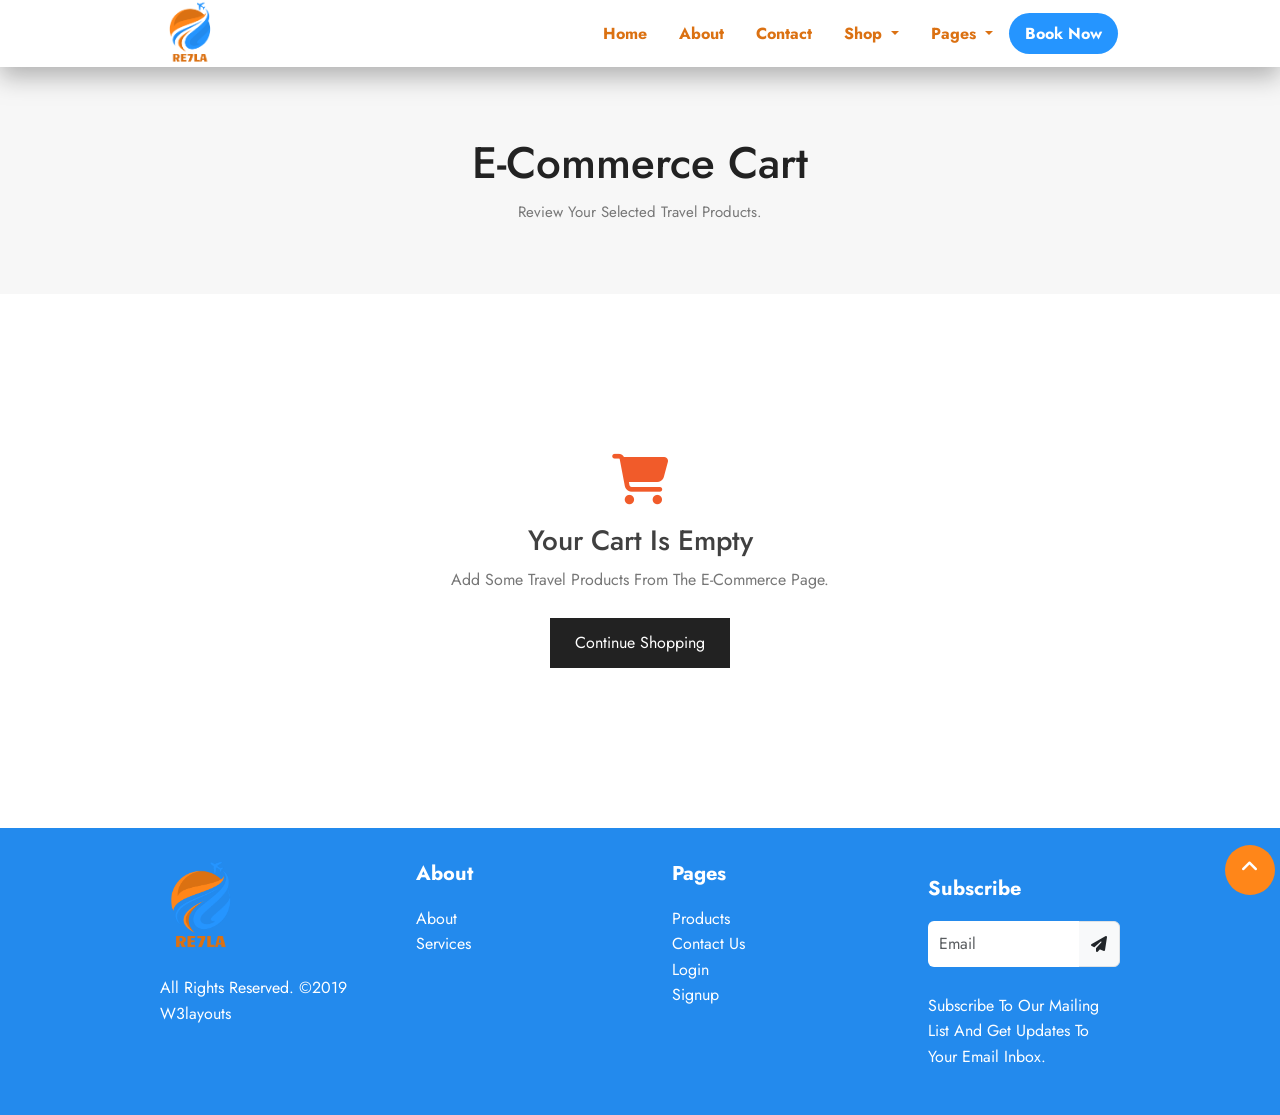
<file: cart.html>
<!DOCTYPE html>
<html lang="en">

<head>

    <meta charset="UTF-8">

    <meta name="viewport"
          content="width=device-width, initial-scale=1.0">
          
    <title>E-commerce Cart | Travelling</title>
        <link rel="shortcut icon" href="assets/images/logos/logo.png" type="image/x-icon">


    <!-- Google Font -->

    <link rel="preconnect"
          href="https://fonts.googleapis.com">

    <link rel="preconnect"
          href="https://fonts.gstatic.com"
          crossorigin>

    <link
        href="https://fonts.googleapis.com/css2?family=Jost:wght@300;400;500;600;700&display=swap"
        rel="stylesheet">


    <!-- Font Awesome -->

    <link
        rel="stylesheet"
        href="https://cdnjs.cloudflare.com/ajax/libs/font-awesome/6.5.2/css/all.min.css">


    <!-- CSS -->
    <link rel="stylesheet" href="assets/css/bootstrap.min.css" />
    <link rel="stylesheet" href="assets/css/main.css" />
    <link rel="stylesheet" href="assets/css/cart-&-shop.css">

</head>


<body>


<!-- ================================
     HEADER
================================ -->

    <header class="d-flex flex-wrap justify-content-around align-items-center">
      <div class="Mylogo">
        <a href="home.html"
          ><img src="assets/images/logos/logo.png" alt="" />
        </a>
      </div>
      <div class="_nav">
        <button
          class="nav-toggler"
          type="button"
          data-bs-toggle="collapse"
          data-bs-target="#mainNavMenu"
          aria-controls="mainNavMenu"
          aria-expanded="false"
          aria-label="Toggle navigation"
        >
          <i class="fa-solid fa-bars"></i>
        </button>
        <ul class="nav justify-content-end fs-6 fw-bold collapse" id="mainNavMenu">
          <li class="nav-item">
            <a
              class="nav-link text-custem active"
              aria-current="page"
              href="home.html"
              >home</a
            >
          </li>
          <li class="nav-item">
            <a class="nav-link text-custem" href="about.html">about</a>
          </li>
          <li class="nav-item">
            <a class="nav-link text-custem" href="contact.html">contact</a>
          </li>
          <li class="nav-item dropdown">
            <a
              class="nav-link text-custem dropdown-toggle"
              href="#"
              role="button"
              data-bs-toggle="dropdown"
              aria-expanded="false"
            >
              shop
            </a>
            <ul class="dropdown-menu">
              <li>
                <a class="dropdown-item text-custem" href="shop.html"
                  >Ecommerce</a
                >
              </li>
              <li>
                <a class="dropdown-item text-custem" href="cart.html">cart</a>
              </li>
            </ul>
          </li>
          <li class="nav-item dropdown">
            <a
              class="nav-link text-custem dropdown-toggle"
              href="#"
              role="button"
              data-bs-toggle="dropdown"
              aria-expanded="false"
            >
              pages
            </a>
            <ul class="dropdown-menu">
              <li>
                <a class="dropdown-item text-custem" href="services.html"
                  >services</a
                >
              </li>
              <li>
                <a class="dropdown-item text-custem" href="tours.html">tours</a>
              </li>
              <li>
                <a class="dropdown-item text-custem" href="gallary.html"
                  >gallary</a
                >
              </li>
              <li>
                <a class="dropdown-item text-custem" href="login.html">login</a>
              </li>
            </ul>
          </li>
          <li class="nav-item border-0">
            <a
              class="nav-link rounded-pill text-white bg-custem"
              href="booking.html"
              >book now</a
            >
          </li>
        </ul>
      </div>
    </header>



<!-- ================================
     PAGE TITLE
================================ -->

<section class="page-title">

    <div class="container">

        <h1>
            E-commerce Cart
        </h1>

        <p>
            Review your selected travel products.
        </p>

    </div>

</section>



<!-- ================================
     CART
================================ -->

<section class="cart-section">

    <div class="container">

        <div id="cart-container">

        </div>

    </div>

</section>



<!-- ================================
     FOOTER
================================ -->

    <a href="#" class="back-to-top">
      <i class="fa-solid fa-angle-up"></i>
    </a>
    <div class="_footer">
      <div class="_container">
        <div class="logo_rights d-flex flex-column">
          <div class="logo">
            <img src="assets/images/logos/logo.png" alt="" />
          </div>
          <p>
            All rights reserved. ©2019
            <a href="" class="text-white">W3layouts</a>
          </p>
        </div>

        <div class="about d-flex flex-column">
          <div class="_head"><p class="fs-5 fw-bold">about</p></div>
          <a href="about.html" class="text-white">about</a>
          <a href="services.html" class="text-white">services</a>
        </div>
        <div class="pages d-flex flex-column">
          <div class="_head"><p class="fs-5 fw-bold">pages</p></div>
          <a href="shop.html" class="text-white">products</a>
          <a href="contact.html" class="text-white">contact us</a>
          <a href="login.html" class="text-white">login</a>
          <a href="signup.html" class="text-white">signup</a>
        </div>
        <div class="subscribe d-flex flex-column">
          <div class="_head"><p class="fs-5 fw-bold">subscribe</p></div>
          <form action="">
            <div class="input-group mb-3">
              <input
                type="email"
                class="form-control"
                placeholder="Email"
                aria-label="Email"
                aria-describedby="basic-addon2"
              />
              <a href="" class="input-group-text" id="basic-addon2"
                ><i class="fa-solid fa-paper-plane"></i
              ></a>
            </div>
          </form>
          <p>
            Subscribe to our mailing list and get updates to your email inbox.
          </p>
        </div>
      </div>
    </div>
    <script src="assets/js/bootstrap.bundle.min.js"></script>



<script src="assets/js/cart-&-shop.js"></script>

</body>

</html>
</file>
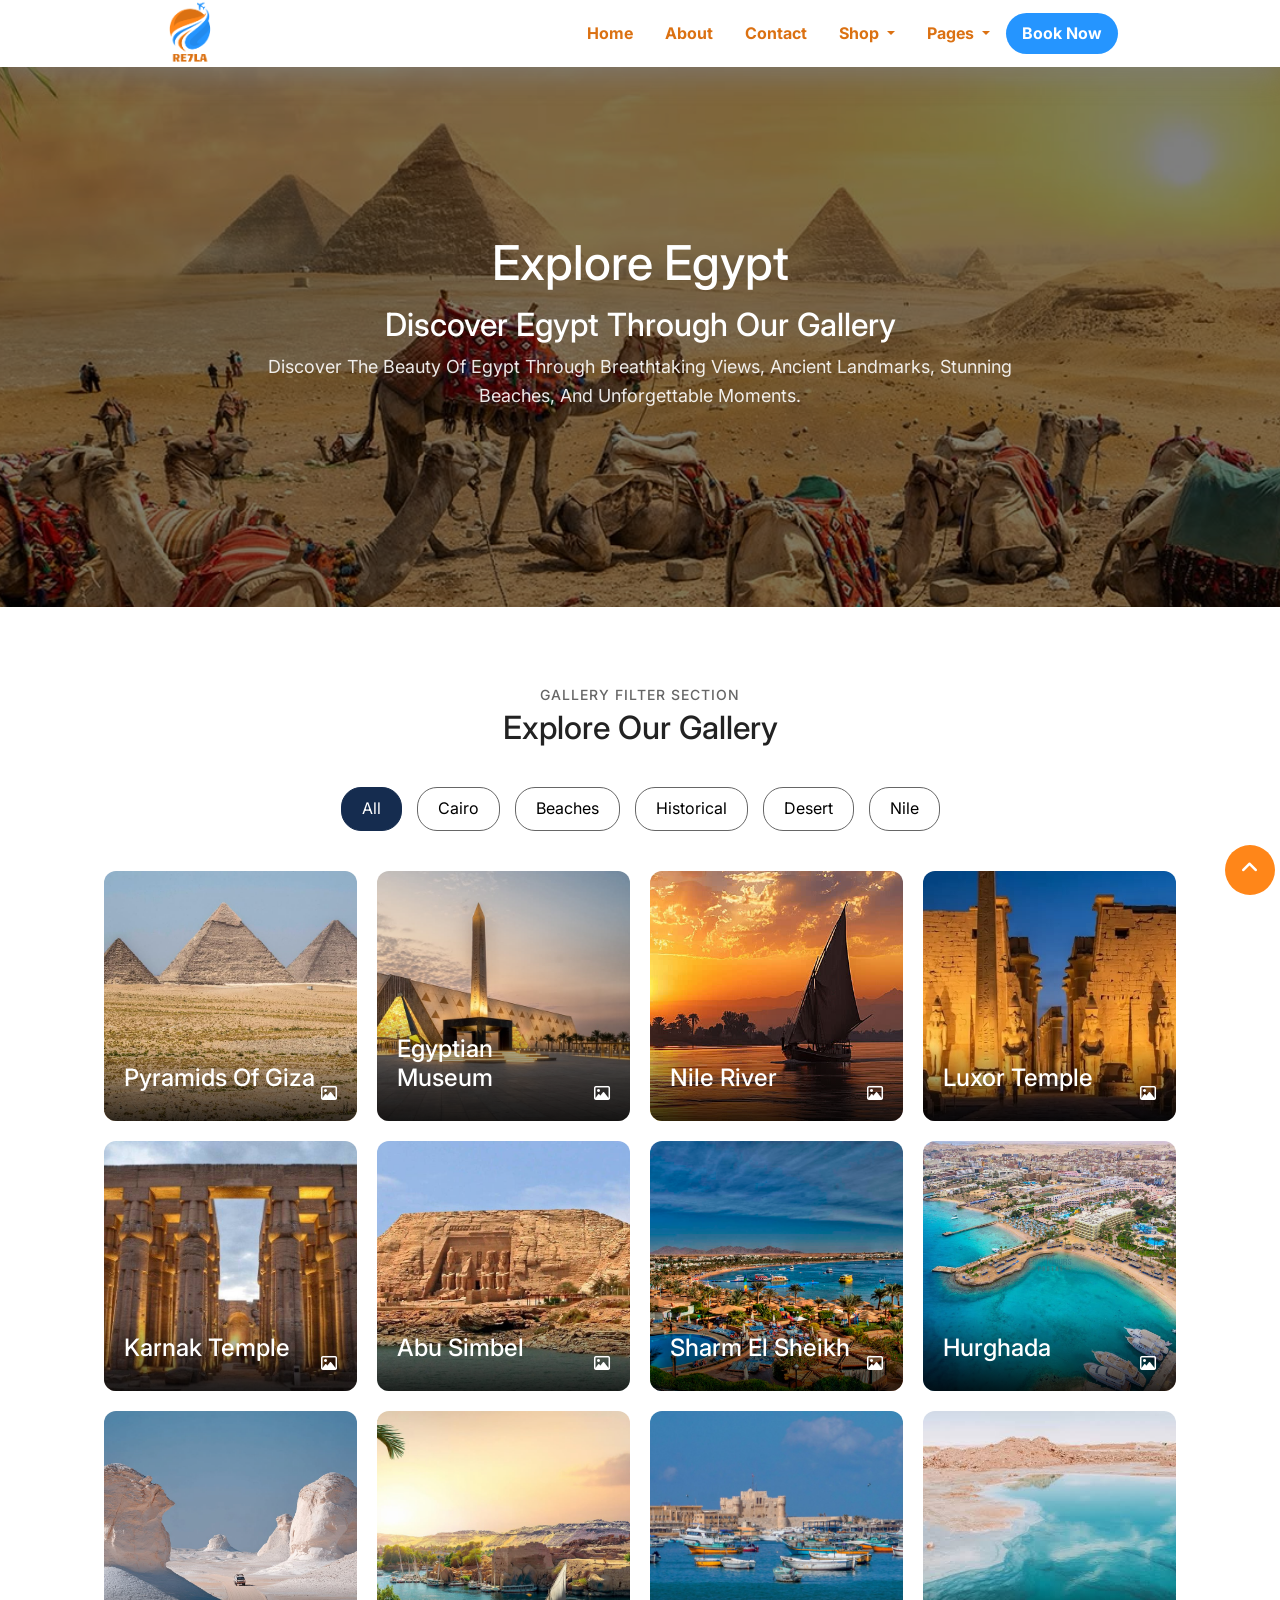
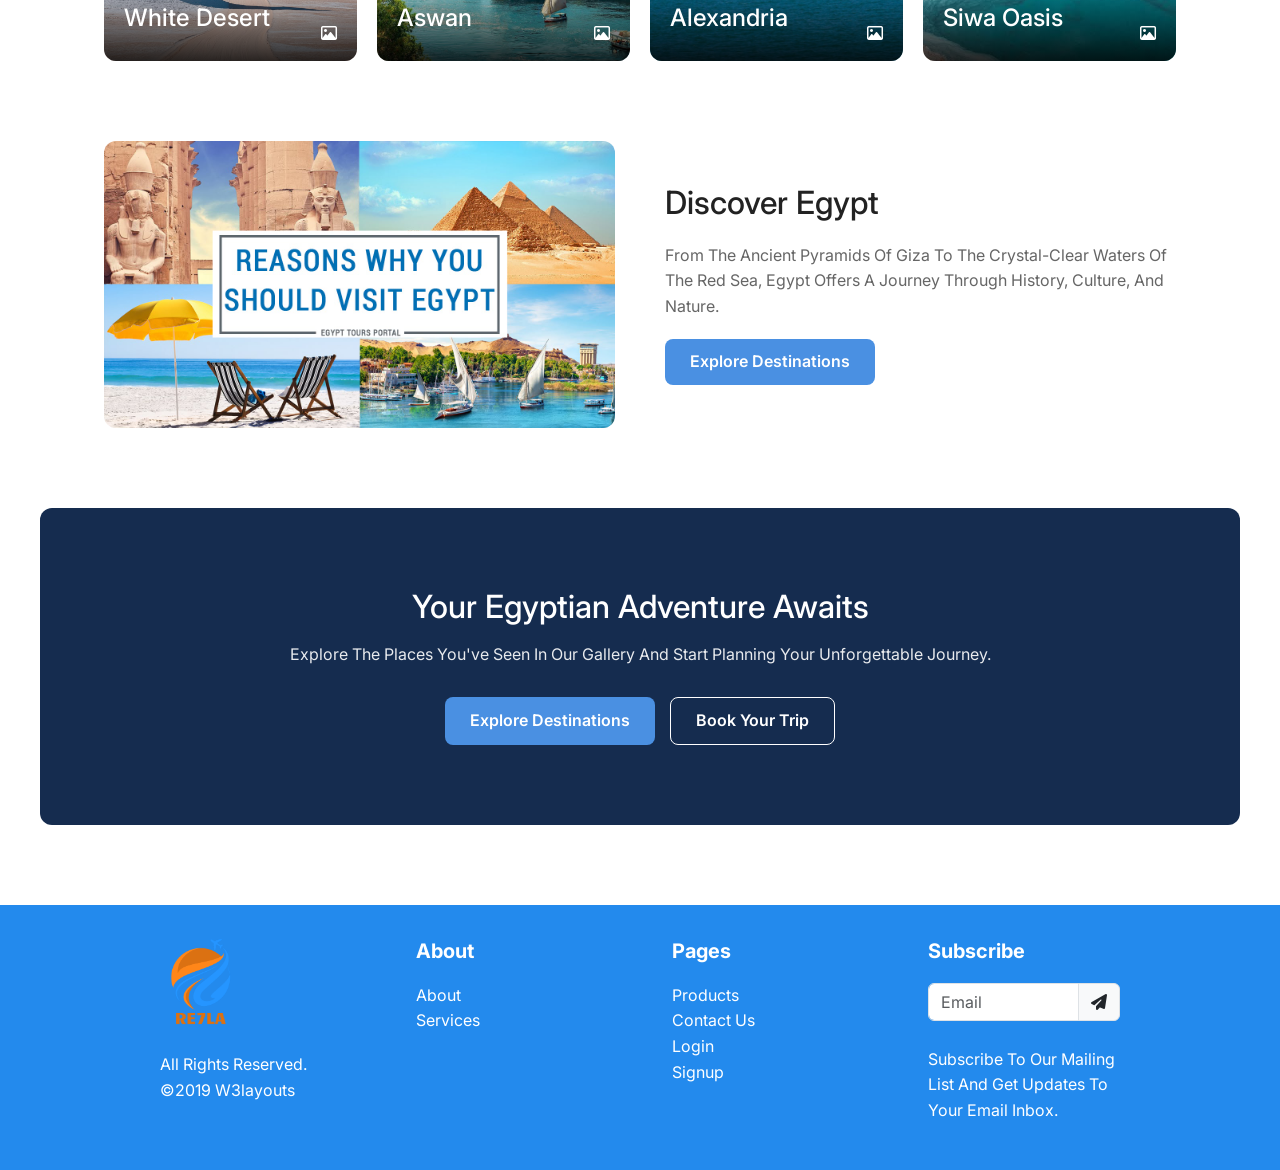
<file: gallary.html>
<!doctype html>
<html lang="en">
  <head>
    <meta charset="UTF-8" />

    <meta name="viewport" content="width=device-width, initial-scale=1.0" />

    <title>Gallery - RE7LA</title>
        <link rel="shortcut icon" href="assets/images/logos/logo.png" type="image/x-icon">
    <link rel="stylesheet" href="assets/css/bootstrap.min.css" />
    <link rel="stylesheet" href="assets/css/main.css" />
    <link rel="stylesheet" href="assets/css/serv-gall.css" />

    <link
      rel="stylesheet"
      href="https://cdnjs.cloudflare.com/ajax/libs/font-awesome/6.4.0/css/all.min.css"
    />
  </head>

  <body>
    <!-- Navbar -->
    <header class="d-flex flex-wrap justify-content-around align-items-center">
      <div class="Mylogo">
        <a href="home.html"
          ><img src="assets/images/logos/logo.png" alt="" />
        </a>
      </div>
      <div class="_nav">
        <button
          class="nav-toggler"
          type="button"
          data-bs-toggle="collapse"
          data-bs-target="#mainNavMenu"
          aria-controls="mainNavMenu"
          aria-expanded="false"
          aria-label="Toggle navigation"
        >
          <i class="fa-solid fa-bars"></i>
        </button>
        <ul class="nav justify-content-end fs-6 fw-bold collapse" id="mainNavMenu">
          <li class="nav-item">
            <a
              class="nav-link text-custem active"
              aria-current="page"
              href="home.html"
              >home</a
            >
          </li>
          <li class="nav-item">
            <a class="nav-link text-custem" href="about.html">about</a>
          </li>
          <li class="nav-item">
            <a class="nav-link text-custem" href="contact.html">contact</a>
          </li>
          <li class="nav-item dropdown">
            <a
              class="nav-link text-custem dropdown-toggle"
              href="#"
              role="button"
              data-bs-toggle="dropdown"
              aria-expanded="false"
            >
              shop
            </a>
            <ul class="dropdown-menu">
              <li>
                <a class="dropdown-item text-custem" href="shop.html"
                  >Ecommerce</a
                >
              </li>
              <li>
                <a class="dropdown-item text-custem" href="cart.html">cart</a>
              </li>
            </ul>
          </li>
          <li class="nav-item dropdown">
            <a
              class="nav-link text-custem dropdown-toggle"
              href="#"
              role="button"
              data-bs-toggle="dropdown"
              aria-expanded="false"
            >
              pages
            </a>
            <ul class="dropdown-menu">
              <li>
                <a class="dropdown-item text-custem" href="services.html"
                  >services</a
                >
              </li>
              <li>
                <a class="dropdown-item text-custem" href="tours.html">tours</a>
              </li>
              <li>
                <a class="dropdown-item text-custem" href="gallary.html"
                  >gallary</a
                >
              </li>
              <li>
                <a class="dropdown-item text-custem" href="login.html">login</a>
              </li>
            </ul>
          </li>
          <li class="nav-item border-0">
            <a
              class="nav-link rounded-pill text-white bg-custem"
              href="booking.html"
              >book now</a
            >
          </li>
        </ul>
      </div>
    </header>
    <!-- Hero Section -->
    <section class="hero" style="background-image: url(&quot;assets/images/serv-gall/bb.jpeg&quot;)">
      <div class="hero-content">
        <h1>Explore Egypt</h1>

        <h2>Discover Egypt Through Our Gallery</h2>

        <p>
          Discover the beauty of Egypt through breathtaking views, ancient
          landmarks, stunning beaches, and unforgettable moments.
        </p>
      </div>
    </section>

    <!-- Gallery Grid Section -->
    <section class="container">
      <div class="section-header">
        <h4>Gallery Filter Section</h4>

        <h2>Explore Our Gallery</h2>
      </div>

      <div class="gallery-filter">
        <button class="filter-btn active">All</button>

        <button class="filter-btn">Cairo</button>

        <button class="filter-btn">Beaches</button>

        <button class="filter-btn">Historical</button>

        <button class="filter-btn">Desert</button>

        <button class="filter-btn">Nile</button>
      </div>

      <div class="gallery-grid">
        <!-- 1 -->
        <div class="gallery-item">
          <img
            src="assets/images/serv-gall/pyramidsphoto.jpeg"
            alt="Pyramids of Giza"
            data-category="Cairo"
          />

          <div class="gallery-item-info">
            <h4>Pyramids of Giza</h4>

            <i class="fa-regular fa-image"></i>
          </div>
        </div>

        <!-- 2 -->
        <div class="gallery-item">
          <img
            src="assets/images/serv-gall/musuim.photo.jpeg"
            alt="Egyptian Museum"
            data-category="Cairo"
          />

          <div class="gallery-item-info">
            <h4>Egyptian Museum</h4>

            <i class="fa-regular fa-image"></i>
          </div>
        </div>

        <!-- 3 -->
        <div class="gallery-item">
          <img src="assets/images/serv-gall/nileriver.jpg" alt="Nile River" data-category="Nile" />

          <div class="gallery-item-info">
            <h4>Nile River</h4>

            <i class="fa-regular fa-image"></i>
          </div>
        </div>

        <!-- 4 -->
        <div class="gallery-item">
          <img
            src="assets/images/serv-gall/luxortample.jpeg"
            alt="Luxor Temple"
            data-category="Historical"
          />

          <div class="gallery-item-info">
            <h4>Luxor Temple</h4>

            <i class="fa-regular fa-image"></i>
          </div>
        </div>

        <!-- 5 -->
        <div class="gallery-item">
          <img
            src="assets/images/serv-gall/karnakphoto.jpeg"
            alt="Karnak Temple"
            data-category="Historical"
          />

          <div class="gallery-item-info">
            <h4>Karnak Temple</h4>

            <i class="fa-regular fa-image"></i>
          </div>
        </div>

        <!-- 6 -->
        <div class="gallery-item">
          <img
            src="assets/images/serv-gall/abusumple.jpeg"
            alt="Abu Simbel"
            data-category="Historical"
          />

          <div class="gallery-item-info">
            <h4>Abu Simbel</h4>

            <i class="fa-regular fa-image"></i>
          </div>
        </div>

        <!-- 7 -->
        <div class="gallery-item">
          <img
            src="assets/images/serv-gall/sharmphoto.jpeg"
            alt="Sharm El Sheikh"
            data-category="Beaches"
          />

          <div class="gallery-item-info">
            <h4>Sharm El Sheikh</h4>

            <i class="fa-regular fa-image"></i>
          </div>
        </div>

        <!-- 8 -->
        <div class="gallery-item">
          <img src="assets/images/serv-gall/hurghada.jpeg" alt="Hurghada" data-category="Beaches" />

          <div class="gallery-item-info">
            <h4>Hurghada</h4>

            <i class="fa-regular fa-image"></i>
          </div>
        </div>

        <!-- 9 -->
        <div class="gallery-item">
          <img
            src="assets/images/serv-gall/whitedesert.jpeg"
            alt="White Desert"
            data-category="Desert"
          />

          <div class="gallery-item-info">
            <h4>White Desert</h4>

            <i class="fa-regular fa-image"></i>
          </div>
        </div>

        <!-- 10 -->
        <div class="gallery-item">
          <img src="assets/images/serv-gall/Aswan nile photo.jpeg" alt="Aswan" data-category="Nile" />

          <div class="gallery-item-info">
            <h4>Aswan</h4>

            <i class="fa-regular fa-image"></i>
          </div>
        </div>

        <!-- 11 -->
        <div class="gallery-item">
          <img
            src="assets/images/serv-gall/Alexandria photo.jpeg"
            alt="Alexandria"
            data-category="beaches"
          />

          <div class="gallery-item-info">
            <h4>Alexandria</h4>

            <i class="fa-regular fa-image"></i>
          </div>
        </div>

        <!-- 12 -->
        <div class="gallery-item">
          <img src="assets/images/serv-gall/siwa.jpeg" alt="Siwa Oasis" data-category="Desert" />

          <div class="gallery-item-info">
            <h4>Siwa Oasis</h4>

            <i class="fa-regular fa-image"></i>
          </div>
        </div>
      </div>
    </section>

    <!-- Discover Egypt Split -->
    <section class="container split-section">
      <div class="split-img">
        <img src="assets/images/serv-gall/discover.jpeg" alt="Discover Egypt" />
      </div>

      <div class="split-content">
        <h2>Discover Egypt</h2>

        <p style="color: var(--text-light); margin: 20px 0">
          From the ancient pyramids of Giza to the crystal-clear waters of the
          Red Sea, Egypt offers a journey through history, culture, and nature.
        </p>

        <button class="btn-book"><a href="tours.html">Explore Destinations</a></button>
      </div>
    </section>

    <!-- CTA Section -->
    <section class="cta-section">
      <h2>Your Egyptian Adventure Awaits</h2>

      <p>
        Explore the places you've seen in our gallery and start planning your
        unforgettable journey.
      </p>

      <div class="cta-buttons">
        <button class="btn-book"><a href="tours.html">Explore Destinations</a></button>

        <a href="booking.html" class="btn-outline"> Book Your Trip </a>
      </div>
    </section>

    <!-- Footer -->
    <a href="#" class="back-to-top">
      <i class="fa-solid fa-angle-up"></i>
    </a>

    <div class="_footer">
      <div class="_container">
        <div class="logo_rights d-flex flex-column">
          <div class="logo">
            <img src="assets/images/logos/logo.png" alt="" />
          </div>
          <p>
            All rights reserved. ©2019
            <a href="" class="text-white">W3layouts</a>
          </p>
        </div>

        <div class="about d-flex flex-column">
          <div class="_head"><p class="fs-5 fw-bold">about</p></div>
          <a href="about.html" class="text-white">about</a>
          <a href="services.html" class="text-white">services</a>
        </div>
        <div class="pages d-flex flex-column">
          <div class="_head"><p class="fs-5 fw-bold">pages</p></div>
          <a href="shop.html" class="text-white">products</a>
          <a href="contact.html" class="text-white">contact us</a>
          <a href="login.html" class="text-white">login</a>
          <a href="signup.html" class="text-white">signup</a>
        </div>
        <div class="subscribe d-flex flex-column">
          <div class="_head"><p class="fs-5 fw-bold">subscribe</p></div>
          <form action="">
            <div class="input-group mb-3">
              <input
                type="email"
                class="form-control"
                placeholder="Email"
                aria-label="Email"
                aria-describedby="basic-addon2"
              />
              <a href="" class="input-group-text" id="basic-addon2"
                ><i class="fa-solid fa-paper-plane"></i
              ></a>
            </div>
          </form>
          <p>
            Subscribe to our mailing list and get updates to your email inbox.
          </p>
        </div>
      </div>
    </div>

    <script src="assets/js/bootstrap.bundle.min.js"></script>

    <script src="assets/js/serv-gall.js"></script>
  </body>
</html>
</file>
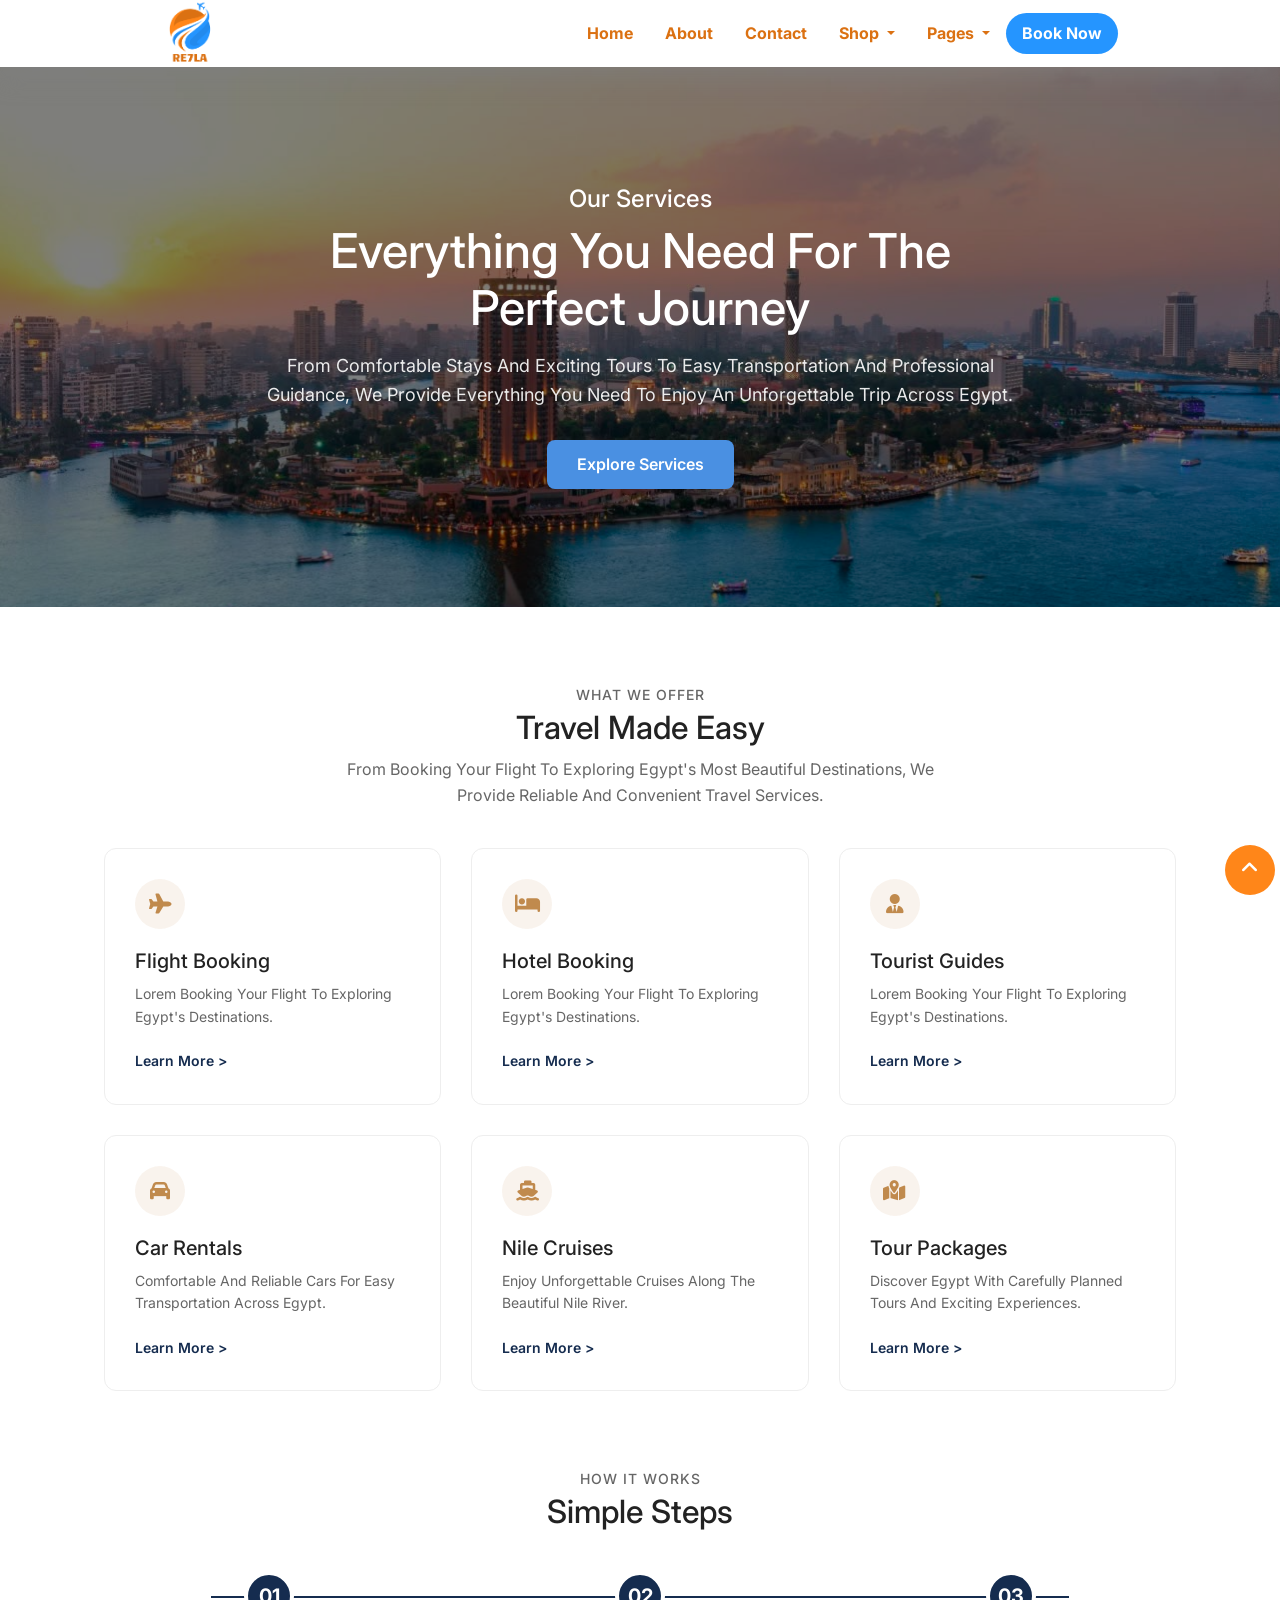
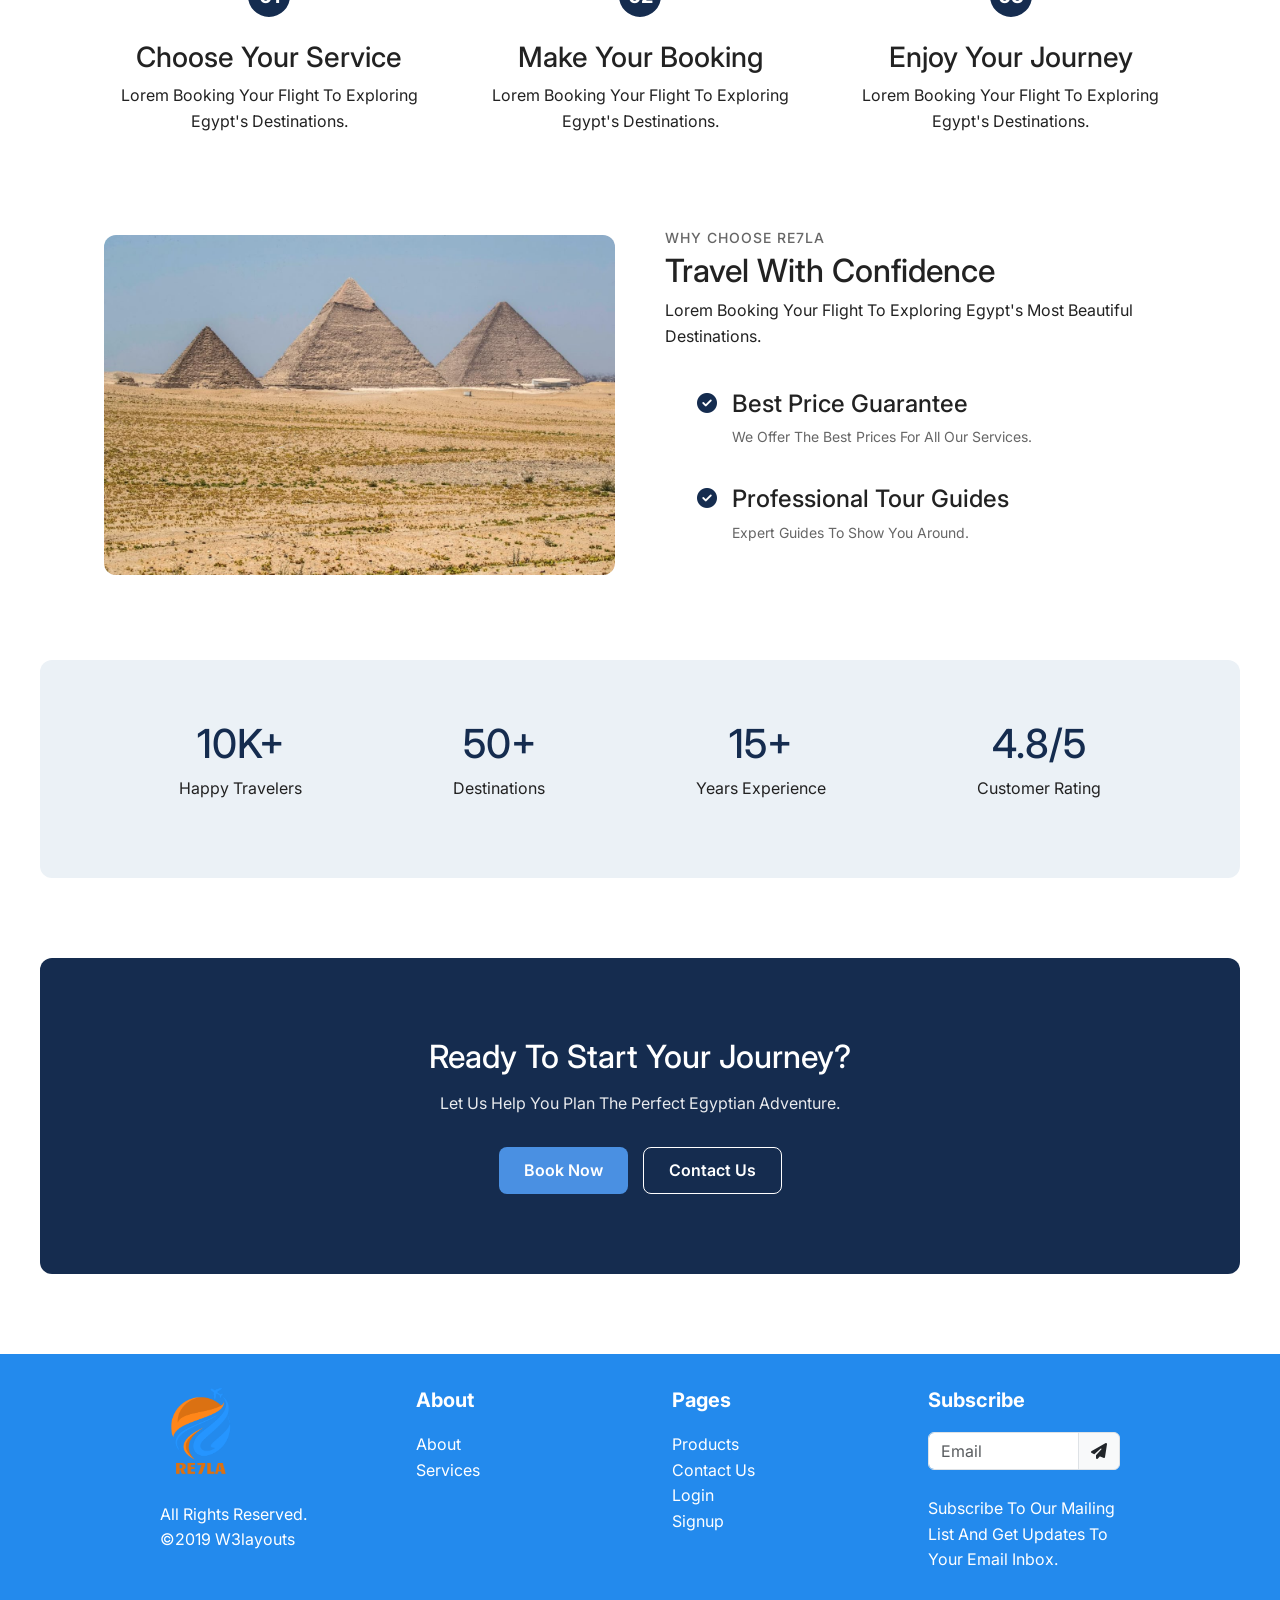
<file: services.html>
<!doctype html>
<html lang="en">
  <head>
    <meta charset="UTF-8" />
    <meta name="viewport" content="width=device-width, initial-scale=1.0" />
    <title>Services - RE7LA</title>
        <link rel="shortcut icon" href="assets/images/logos/logo.png" type="image/x-icon">
    <link rel="stylesheet" href="assets/css/bootstrap.min.css" />
    <link rel="stylesheet" href="assets/css/main.css" />
    <link rel="stylesheet" href="assets/css/serv-gall.css" />

    <link
      rel="stylesheet"
      href="https://cdnjs.cloudflare.com/ajax/libs/font-awesome/6.4.0/css/all.min.css"
    />
  </head>

  <body>
    <!-- Navbar -->
    <header class="d-flex flex-wrap justify-content-around align-items-center">
      <div class="Mylogo">
        <a href="home.html"
          ><img src="assets/images/logos/logo.png" alt="" />
        </a>
      </div>
      <div class="_nav">
        <button
          class="nav-toggler"
          type="button"
          data-bs-toggle="collapse"
          data-bs-target="#mainNavMenu"
          aria-controls="mainNavMenu"
          aria-expanded="false"
          aria-label="Toggle navigation"
        >
          <i class="fa-solid fa-bars"></i>
        </button>
        <ul class="nav justify-content-end fs-6 fw-bold collapse" id="mainNavMenu">
          <li class="nav-item">
            <a
              class="nav-link text-custem active"
              aria-current="page"
              href="home.html"
              >home</a
            >
          </li>
          <li class="nav-item">
            <a class="nav-link text-custem" href="about.html">about</a>
          </li>
          <li class="nav-item">
            <a class="nav-link text-custem" href="contact.html">contact</a>
          </li>
          <li class="nav-item dropdown">
            <a
              class="nav-link text-custem dropdown-toggle"
              href="#"
              role="button"
              data-bs-toggle="dropdown"
              aria-expanded="false"
            >
              shop
            </a>
            <ul class="dropdown-menu">
              <li>
                <a class="dropdown-item text-custem" href="shop.html"
                  >Ecommerce</a
                >
              </li>
              <li>
                <a class="dropdown-item text-custem" href="cart.html">cart</a>
              </li>
            </ul>
          </li>
          <li class="nav-item dropdown">
            <a
              class="nav-link text-custem dropdown-toggle"
              href="#"
              role="button"
              data-bs-toggle="dropdown"
              aria-expanded="false"
            >
              pages
            </a>
            <ul class="dropdown-menu">
              <li>
                <a class="dropdown-item text-custem" href="services.html"
                  >services</a
                >
              </li>
              <li>
                <a class="dropdown-item text-custem" href="tours.html">tours</a>
              </li>
              <li>
                <a class="dropdown-item text-custem" href="gallary.html"
                  >gallary</a
                >
              </li>
              <li>
                <a class="dropdown-item text-custem" href="login.html">login</a>
              </li>
            </ul>
          </li>
          <li class="nav-item border-0">
            <a
              class="nav-link rounded-pill text-white bg-custem"
              href="booking.html"
              >book now</a
            >
          </li>
        </ul>
      </div>
    </header>

    <!-- Hero Section -->
    <section class="hero" style="background-image: url(&quot;assets/images/serv-gall/se.jpeg&quot;)">
      <div class="hero-content">
        <h4>Our Services</h4>

        <h1>Everything You Need For The Perfect Journey</h1>

        <p>
          From comfortable stays and exciting tours to easy transportation and
          professional guidance, we provide everything you need to enjoy an
          unforgettable trip across Egypt.
        </p>

        <button class="btn-book">Explore Services</button>
      </div>
    </section>

    <!-- What We Offer -->
    <section class="container">
      <div class="section-header">
        <h4>What We Offer</h4>

        <h2>Travel Made Easy</h2>

        <p
          style="color: var(--text-light); max-width: 600px; margin: 10px auto"
        >
          From booking your flight to exploring Egypt's most beautiful
          destinations, we provide reliable and convenient travel services.
        </p>
      </div>

      <div class="offers-grid">
        <div class="offer-card">
          <div class="offer-icon">
            <i class="fa-solid fa-plane"></i>
          </div>

          <h3>Flight Booking</h3>

          <p>Lorem booking your flight to exploring Egypt's destinations.</p>

          <a href="about.html">Learn More ></a>
        </div>

        <div class="offer-card">
          <div class="offer-icon">
            <i class="fa-solid fa-bed"></i>
          </div>

          <h3>Hotel Booking</h3>

          <p>Lorem booking your flight to exploring Egypt's destinations.</p>

          <a href="about.html">Learn More ></a>
        </div>

        <div class="offer-card">
          <div class="offer-icon">
            <i class="fa-solid fa-user-tie"></i>
          </div>

          <h3>Tourist Guides</h3>

          <p>Lorem booking your flight to exploring Egypt's destinations.</p>

          <a href="about.html">Learn More ></a>
        </div>
        <div class="offer-card">
          <div class="offer-icon"><i class="fa-solid fa-car"></i></div>
          <h3>Car Rentals</h3>
          <p>
            Comfortable and reliable cars for easy transportation across Egypt.
          </p>
          <a href="about.html">Learn More ></a>
        </div>

        <div class="offer-card">
          <div class="offer-icon"><i class="fa-solid fa-ship"></i></div>
          <h3>Nile Cruises</h3>
          <p>Enjoy unforgettable cruises along the beautiful Nile River.</p>
          <a href="about.html">Learn More ></a>
        </div>

        <div class="offer-card">
          <div class="offer-icon">
            <i class="fa-solid fa-map-location-dot"></i>
          </div>
          <h3>Tour Packages</h3>
          <p>
            Discover Egypt with carefully planned tours and exciting
            experiences.
          </p>
          <a href="about.html">Learn More ></a>
        </div>
      </div>
    </section>

    <!-- How It Works -->
    <section class="container">
      <div class="section-header">
        <h4>How It Works</h4>

        <h2>Simple Steps</h2>
      </div>

      <div class="how-it-works-grid">
        <div class="step-item">
          <div class="step-number">01</div>

          <h3>Choose Your Service</h3>

          <p>Lorem booking your flight to exploring Egypt's destinations.</p>
        </div>

        <div class="step-item">
          <div class="step-number">02</div>

          <h3>Make Your Booking</h3>

          <p>Lorem booking your flight to exploring Egypt's destinations.</p>
        </div>

        <div class="step-item">
          <div class="step-number">03</div>

          <h3>Enjoy Your Journey</h3>

          <p>Lorem booking your flight to exploring Egypt's destinations.</p>
        </div>
      </div>
    </section>

    <!-- Why Choose Relax -->
    <section class="container split-section">
      <div class="split-img">
        <img src="assets/images/serv-gall/pyramidsphoto.jpeg" alt="Pyramids" />
      </div>

      <div class="split-content">
        <div class="section-header" style="text-align: left">
          <h4>Why Choose RE7LA</h4>

          <h2>Travel With Confidence</h2>

          <p>
            Lorem booking your flight to exploring Egypt's most beautiful
            destinations.
          </p>
        </div>

        <ul class="feature-list">
          <li>
            <i class="fa-solid fa-circle-check"></i>

            <div>
              <h4>Best Price Guarantee</h4>

              <p style="font-size: 14px; color: var(--text-light)">
                We offer the best prices for all our services.
              </p>
            </div>
          </li>

          <li>
            <i class="fa-solid fa-circle-check"></i>

            <div>
              <h4>Professional Tour Guides</h4>

              <p style="font-size: 14px; color: var(--text-light)">
                Expert guides to show you around.
              </p>
            </div>
          </li>
        </ul>
      </div>
    </section>

    <!-- Stats -->
    <div class="container stats-container">
      <div class="stat-item">
        <h3>10K+</h3>
        <p>Happy Travelers</p>
      </div>

      <div class="stat-item">
        <h3>50+</h3>
        <p>Destinations</p>
      </div>

      <div class="stat-item">
        <h3>15+</h3>
        <p>Years Experience</p>
      </div>

      <div class="stat-item">
        <h3>4.8/5</h3>
        <p>Customer Rating</p>
      </div>
    </div>

    <!-- CTA Section -->
    <section class="cta-section">
      <h2>Ready To Start Your Journey?</h2>

      <p>Let us help you plan the perfect Egyptian adventure.</p>

      <div class="cta-buttons">
        <button class="btn-book"><a href="booking.html">Book Now</a></button>

        <a href="contact.html" class="btn-outline"> Contact Us </a>
      </div>
    </section>

    <a href="#" class="back-to-top">
      <i class="fa-solid fa-angle-up"></i>
    </a>

    <div class="_footer">
      <div class="_container">
        <div class="logo_rights d-flex flex-column">
          <div class="logo">
            <img src="assets/images/logos/logo.png" alt="" />
          </div>
          <p>
            All rights reserved. ©2019
            <a href="" class="text-white">W3layouts</a>
          </p>
        </div>

        <div class="about d-flex flex-column">
          <div class="_head"><p class="fs-5 fw-bold">about</p></div>
          <a href="about.html" class="text-white">about</a>
          <a href="services.html" class="text-white">services</a>
        </div>
        <div class="pages d-flex flex-column">
          <div class="_head"><p class="fs-5 fw-bold">pages</p></div>
          <a href="shop.html" class="text-white">products</a>
          <a href="contact.html" class="text-white">contact us</a>
          <a href="login.html" class="text-white">login</a>
          <a href="signup.html" class="text-white">signup</a>
        </div>
        <div class="subscribe d-flex flex-column">
          <div class="_head"><p class="fs-5 fw-bold">subscribe</p></div>
          <form action="">
            <div class="input-group mb-3">
              <input
                type="email"
                class="form-control"
                placeholder="Email"
                aria-label="Email"
                aria-describedby="basic-addon2"
              />
              <a href="" class="input-group-text" id="basic-addon2"
                ><i class="fa-solid fa-paper-plane"></i
              ></a>
            </div>
          </form>
          <p>
            Subscribe to our mailing list and get updates to your email inbox.
          </p>
        </div>
      </div>
    </div>

    <script src="assets/js/bootstrap.bundle.min.js"></script>

    <script src="assets/js/serv-gall.js"></script>
  </body>
</html>
</file>
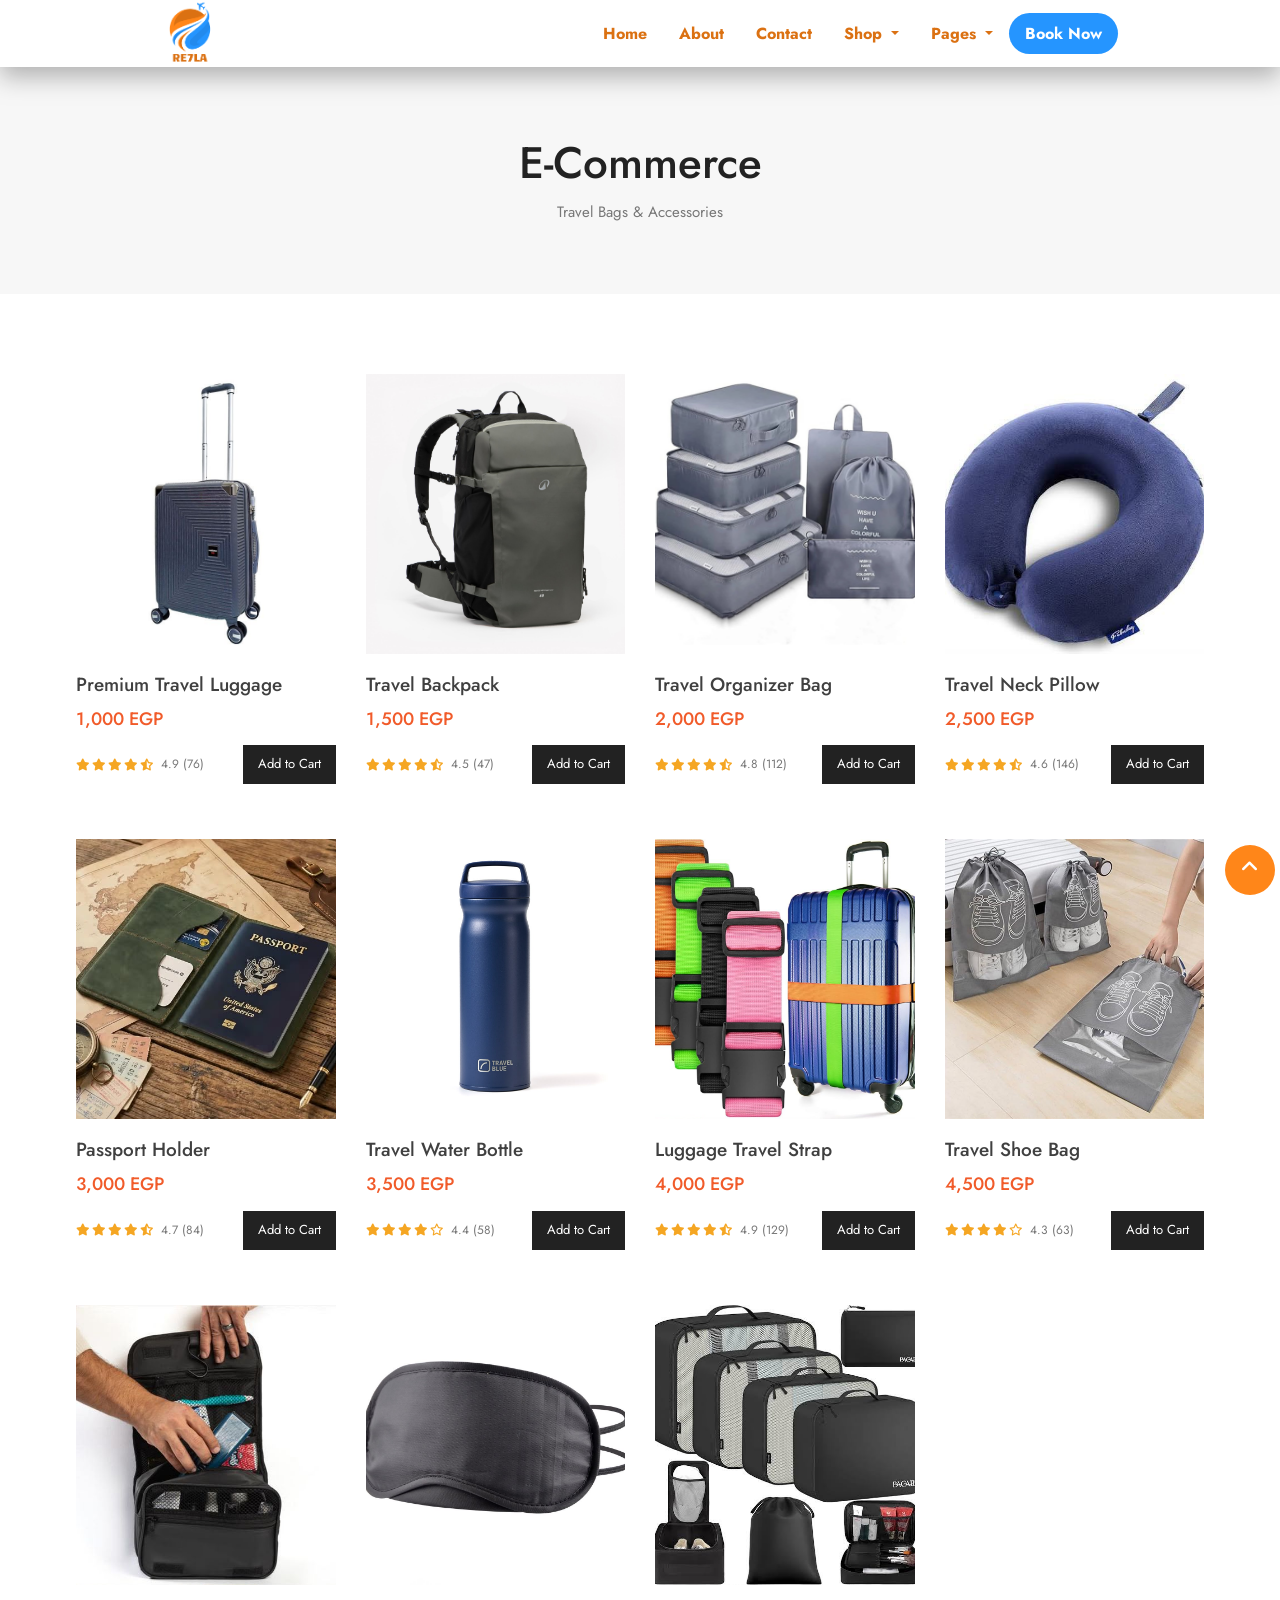
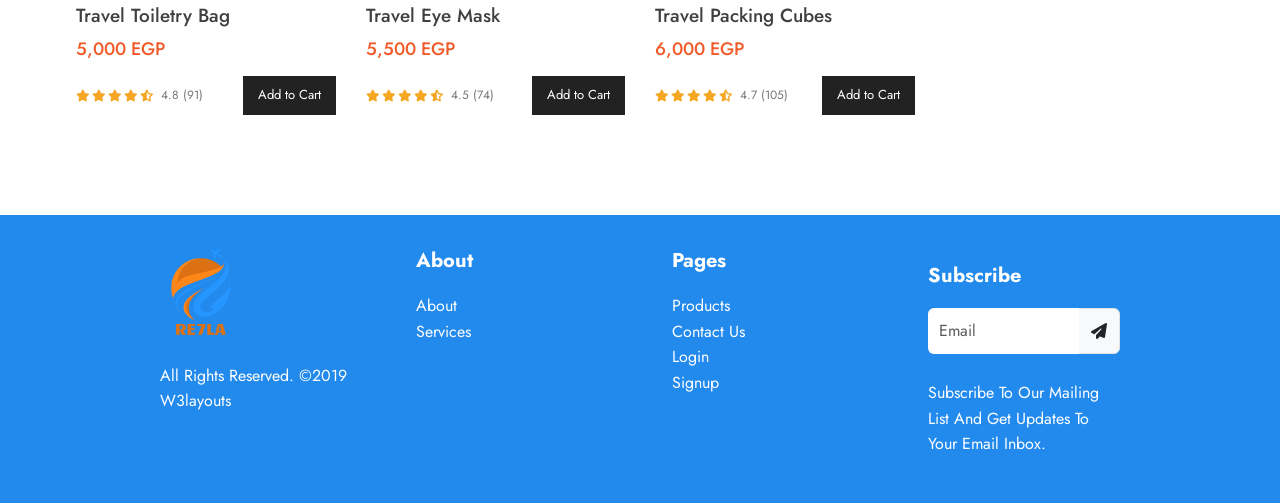
<file: shop.html>
<!DOCTYPE html>
<html lang="en">

<head>
    <meta charset="UTF-8">

    <meta name="viewport" content="width=device-width, initial-scale=1.0">

    <title>E-commerce | RE7LA</title>
        <link rel="shortcut icon" href="assets/images/logos/logo.png" type="image/x-icon">

    <!-- Google Font -->
    <link rel="preconnect" href="https://fonts.googleapis.com">

    <link rel="preconnect"
          href="https://fonts.gstatic.com"
          crossorigin>

    <link href="https://fonts.googleapis.com/css2?family=Jost:wght@300;400;500;600;700&display=swap"
          rel="stylesheet">

    <!-- Font Awesome -->
    <link rel="stylesheet"
          href="https://cdnjs.cloudflare.com/ajax/libs/font-awesome/6.5.2/css/all.min.css">

    <!-- CSS -->
    <link rel="stylesheet" href="assets/css/bootstrap.min.css" />
    <link rel="stylesheet" href="assets/css/main.css" />
    <link rel="stylesheet" href="assets/css/cart-&-shop.css">
</head>


<body>


<!-- ================================
     HEADER
================================ -->

    <header class="d-flex flex-wrap justify-content-around align-items-center">
      <div class="Mylogo">
        <a href="home.html"
          ><img src="assets/images/logos/logo.png" alt="" />
        </a>
      </div>
      <div class="_nav">
        <button
          class="nav-toggler"
          type="button"
          data-bs-toggle="collapse"
          data-bs-target="#mainNavMenu"
          aria-controls="mainNavMenu"
          aria-expanded="false"
          aria-label="Toggle navigation"
        >
          <i class="fa-solid fa-bars"></i>
        </button>
        <ul class="nav justify-content-end fs-6 fw-bold collapse" id="mainNavMenu">
          <li class="nav-item">
            <a
              class="nav-link text-custem active"
              aria-current="page"
              href="home.html"
              >home</a
            >
          </li>
          <li class="nav-item">
            <a class="nav-link text-custem" href="about.html">about</a>
          </li>
          <li class="nav-item">
            <a class="nav-link text-custem" href="contact.html">contact</a>
          </li>
          <li class="nav-item dropdown">
            <a
              class="nav-link text-custem dropdown-toggle"
              href="#"
              role="button"
              data-bs-toggle="dropdown"
              aria-expanded="false"
            >
              shop
            </a>
            <ul class="dropdown-menu">
              <li>
                <a class="dropdown-item text-custem" href="shop.html"
                  >Ecommerce</a
                >
              </li>
              <li>
                <a class="dropdown-item text-custem" href="cart.html">cart</a>
              </li>
            </ul>
          </li>
          <li class="nav-item dropdown">
            <a
              class="nav-link text-custem dropdown-toggle"
              href="#"
              role="button"
              data-bs-toggle="dropdown"
              aria-expanded="false"
            >
              pages
            </a>
            <ul class="dropdown-menu">
              <li>
                <a class="dropdown-item text-custem" href="services.html"
                  >services</a
                >
              </li>
              <li>
                <a class="dropdown-item text-custem" href="tours.html">tours</a>
              </li>
              <li>
                <a class="dropdown-item text-custem" href="gallary.html"
                  >gallary</a
                >
              </li>
              <li>
                <a class="dropdown-item text-custem" href="login.html">login</a>
              </li>
            </ul>
          </li>
          <li class="nav-item border-0">
            <a
              class="nav-link rounded-pill text-white bg-custem"
              href="booking.html"
              >book now</a
            >
          </li>
        </ul>
      </div>
    </header>


<!-- ================================
     PAGE TITLE
================================ -->

<section class="page-title">

    <div class="container">

        <h1>
            E-commerce
        </h1>

        <p>
            Travel Bags & Accessories
        </p>

    </div>

</section>



<!-- ================================
     PRODUCTS
================================ -->

<section class="products-section">

    <div class="container">

        <div
            class="products-grid"
            id="products-container">

        </div>

    </div>

</section>



<!-- ================================
     FOOTER
================================ -->

    <a href="#" class="back-to-top">
      <i class="fa-solid fa-angle-up"></i>
    </a>

    <div class="_footer">
      <div class="_container">
        <div class="logo_rights d-flex flex-column">
          <div class="logo">
            <img src="assets/images/logos/logo.png" alt="" />
          </div>
          <p>
            All rights reserved. ©2019
            <a href="" class="text-white">W3layouts</a>
          </p>
        </div>

        <div class="about d-flex flex-column">
          <div class="_head"><p class="fs-5 fw-bold">about</p></div>
          <a href="about.html" class="text-white">about</a>
          <a href="services.html" class="text-white">services</a>
        </div>
        <div class="pages d-flex flex-column">
          <div class="_head"><p class="fs-5 fw-bold">pages</p></div>
          <a href="shop.html" class="text-white">products</a>
          <a href="contact.html" class="text-white">contact us</a>
          <a href="login.html" class="text-white">login</a>
          <a href="signup.html" class="text-white">signup</a>
        </div>
        <div class="subscribe d-flex flex-column">
          <div class="_head"><p class="fs-5 fw-bold">subscribe</p></div>
          <form action="">
            <div class="input-group mb-3">
              <input
                type="email"
                class="form-control"
                placeholder="Email"
                aria-label="Email"
                aria-describedby="basic-addon2"
              />
              <a href="" class="input-group-text" id="basic-addon2"
                ><i class="fa-solid fa-paper-plane"></i
              ></a>
            </div>
          </form>
          <p>
            Subscribe to our mailing list and get updates to your email inbox.
          </p>
        </div>
      </div>
    </div>


    <script src="assets/js/bootstrap.bundle.min.js"></script>
<script src="assets/js/cart-&-shop.js"></script>

</body>

</html>
</file>
<file: assets/css/main.css>
* {
  margin: 0;
  padding: 0;
  box-sizing: border-box;
  text-transform: capitalize;
  transition: 0.3s;
  -webkit-transition: 0.3s;
  -moz-transition: 0.3s;
  -ms-transition: 0.3s;
  -o-transition: 0.3s;
}
/* global value */
:root {
  --main-color: #ff8619;
  --second-color: #2595ff;
  --main-txt-color: #db7112;
  --sec-margin: 150px 0;
}
/* end */

._container {
  width: 75%;
  margin: 0 auto;
}
ul {
  list-style: none;
}
a {
  text-decoration: none;
}
.text-custem {
  color: var(--main-txt-color) !important;
}
.text-custem2 {
  color: var(--second-color);
}
.bg-custem {
  background-color: var(--second-color);
}
.bg-custem:hover {
  background-color: var(--main-color);
}
/* style header & nav */
header .Mylogo img {
  width: 100%;
  height: 100%;
}
header .Mylogo {
  width: 55px;
}
header {
  width: 100%;
  position: sticky !important;
  top: 0 !important;
  z-index: 999 !important;
  box-shadow: 0 10px 25px rgba(128, 128, 128, 0.588);
  background: #fff;
}
._nav {
  width: 45% !important;
}
._nav li:hover {
  border-bottom: 2px solid #2596ff60;
}
/* End style header & nave */
/* back to top */
.back-to-top {
  position: fixed;
  right: 5px;
  bottom: 5px;
  width: 50px;
  height: 50px;
  background-color: var(--main-color);
  color: #fff !important;
  border-radius: 50%;
  text-decoration: none;
  font-size: 20px;
  text-align: center;
  padding-top: 7px;
  z-index: 1000;
}
.back-to-top:hover {
  background-color: var(--second-color);
}
/* End back to top */
/* start footer */
._footer {
  display: flex;
  flex-flow: row wrap;
  background-color: #238aed;
  color: white;
}
._footer ._container {
  display: flex;

  justify-content: space-between;
  flex-flow: row wrap;
  margin: 30px auto;
}
._footer ._container > div {
  width: 20%;
}
._footer ._container .logo {
  width: 80px;
  margin-bottom: 20px;
}
._footer ._container .logo img {
  width: 100%;
}
._footer ._container a:hover {
  color: var(--main-color) !important;
}
._footer .subscribe form {
  margin-bottom: 10px;
}
._footer .subscribe form input button {
  background-color: white !important;
}
/* end footer */

/* RESPONSIVE STYLES */
html,
body {
  max-width: 100%;
}
body{
  overflow-x: hidden;
}
img {
  max-width: 100%;
  height: auto;
}

/* Global container */
@media (max-width: 991.98px) {
  ._container {
    width: 90%;
  }
}
@media (max-width: 575.98px) {
  ._container {
    width: 92%;
  }
}

/*  Header / Navigation */
.nav-toggler {
  display: none;
  background: none;
  border: none;
  font-size: 1.5rem;
  color: var(--main-txt-color);
  cursor: pointer;
  padding: 6px 10px;
  line-height: 1;
}
.nav-toggler:hover {
  color: var(--main-color);
}

@media (min-width: 992px) {
  header ._nav #mainNavMenu {
    display: flex !important;
  }
}

@media (max-width: 991.98px) {
  header {
    row-gap: 10px;
    padding: 10px 15px;
  }
  header .Mylogo {
    width: 50px;
  }
  header ._nav {
    width: 100% !important;
    display: flex;
    justify-content: flex-end;
    position: relative;
  }
  .nav-toggler {
    display: block;
  }
  header ._nav #mainNavMenu {
    display: none;
    flex-direction: column;
    width: 100%;
    background: #fff;
    position: absolute;
    top: 100%;
    right: 0;
    margin-top: 10px;
    padding: 10px 0;
    box-shadow: 0 10px 25px rgba(128, 128, 128, 0.35);
    row-gap: 4px;
    z-index: 998;
  }
  header ._nav #mainNavMenu.show {
    display: flex;
    padding-bottom: 0;
    border-radius: 0 0 25px 25px;
    -webkit-border-radius: 0 0 25px 25px;
    -moz-border-radius: 0 0 25px 25px;
    -ms-border-radius: 0 0 25px 25px;
    -o-border-radius: 0 0 25px 25px;
  }
  header ._nav #mainNavMenu .nav-item {
    width: 100%;
    text-align: center;
  }
  header ._nav #mainNavMenu .dropdown-menu {
    position: static;
    float: none;
    text-align: center;
    margin-top: 5px;
  }
  .bg_top ._nav {
    width: 100% !important;
  }
}
@media (max-width: 575.98px) {
  header {
    text-align: center;
  }
  header .Mylogo {
    width: 42px;
  }
  header ._nav #mainNavMenu {
    font-size: 0.9rem;
  }
  header ._nav #mainNavMenu .nav-link {
    padding: 8px;
  }
}

/* Back to top */
@media (max-width: 575.98px) {
  .back-to-top {
    width: 42px;
    height: 42px;
    padding-top: 5px;
    font-size: 16px;
  }
}

/* Footer */
@media (max-width: 991.98px) {
  ._footer ._container {
    display: grid;
    grid-template-columns: repeat(2, 1fr);
    gap: 35px 20px;
  }
  ._footer ._container > div {
    width: auto;
  }
}
@media (max-width: 575.98px) {
  ._footer ._container {
    grid-template-columns: 1fr;
    text-align: center;
    gap: 0;
  }
  ._footer ._container > div {
    width: 100%;
    align-items: center;
    padding: 22px 0;
  }
  ._footer ._container > div:not(:last-child) {
    border-bottom: 1px solid rgba(255, 255, 255, 0.2);
  }
  ._footer ._container > div:first-child {
    padding-top: 0;
  }
  ._footer ._container .logo {
    margin: 0 auto 15px;
  }
  ._footer .subscribe .input-group {
    flex-wrap: nowrap;
    max-width: 280px;
    margin: 0 auto 10px;
  }
  ._footer .subscribe .input-group input {
    min-width: 80px;
  }
  .input-group-text a{
    max-width: 50px;
    padding: 0;
  }
  .fa-paper-plane{
    max-width: 50px;
    padding: 0;
  }
}
</file>
<file: assets/css/cart-&-shop.css>
/* ========================================
   RESET
======================================== */

* {
    margin: 0;
    padding: 0;
    box-sizing: border-box;
}


html {
    scroll-behavior: smooth;
}


body {
    font-family: "Jost", sans-serif;
    background: #fff;
    color: #404040;
    line-height: 1.6;
}


a {
    text-decoration: none;
    color: inherit;
}


button,
input {
    font-family: inherit;
}


.container {
    width: 90%;
    max-width: 1200px;
    margin: auto;
}


/* ========================================
   TOP HEADER
======================================== */



/* ========================================
   PAGE TITLE
======================================== */

.page-title {
    padding: 70px 0;

    background: #f7f7f7;

    text-align: center;
}


.page-title h1 {
    margin-bottom: 10px;

    color: #222;

    font-size: 44px;

    font-weight: 500;
}


.page-title p {
    max-width: 700px;

    margin: auto;

    color: #777;

    font-size: 15px;
}


/* ========================================
   PRODUCTS
======================================== */

.products-section {
    padding: 80px 0;
}


.products-grid {
    display: grid;

    grid-template-columns:
        repeat(4, 1fr);

    gap: 35px 30px;
}


.product-card {
    background: #fff;

    overflow: hidden;

    transition: 0.3s;
}


.product-card:hover {
    transform: translateY(-5px);
}


/* ========================================
   PRODUCT IMAGE
======================================== */

.product-image {
    display: block;

    width: 100%;

    height: 280px;

    overflow: hidden;

    background: #f5f5f5;
}


.product-image img {
    display: block;

    width: 100%;

    height: 100%;

    object-fit: cover;

    transition:
        transform 0.4s ease;
}


.product-card:hover
.product-image img {
    transform: scale(1.05);
}


/* ========================================
   PRODUCT CONTENT
======================================== */

.product-content {
    padding: 20px 0;
}


.product-content h3 {
    margin-bottom: 8px;

    font-size: 19px;

    font-weight: 500;
}


.product-content h3 a:hover {
    color: #f15b2a;
}


.price {
    margin-bottom: 12px;

    color: #f15b2a;

    font-size: 18px;

    font-weight: 500;
}


.product-bottom {
    display: flex;

    align-items: center;

    justify-content: space-between;

    gap: 10px;
}


/* ========================================
   RATING
======================================== */

.rating {
    display: flex;

    align-items: center;

    gap: 2px;

    color: #f5a623;

    font-size: 12px;
}


.rating span {
    margin-left: 5px;

    color: #777;

    white-space: nowrap;
}


/* ========================================
   ADD CART BUTTON
======================================== */

.add-cart {
    padding: 9px 15px;

    border: none;

    background: #222;

    color: #fff;

    font-size: 13px;

    cursor: pointer;

    transition: 0.3s;
}


.add-cart:hover {
    background: #f15b2a;
}


/* ========================================
   CART
======================================== */

.cart-section {
    padding: 80px 0;
}


.cart-title {
    margin-bottom: 30px;
}


.cart-title h2 {
    font-size: 28px;

    font-weight: 500;
}


.cart-items {
    border-top: 1px solid #ddd;
}


.cart-item {
    display: grid;

    grid-template-columns:
        100px 2fr 1fr 1fr 50px;

    align-items: center;

    gap: 25px;

    padding: 25px 0;

    border-bottom: 1px solid #eee;
}


/* ========================================
   CART IMAGE
======================================== */

.cart-item-image {
    width: 100px;

    height: 100px;

    overflow: hidden;

    background: #f5f5f5;
}


.cart-item-image img {
    display: block;

    width: 100%;

    height: 100%;

    object-fit: cover;
}


/* ========================================
   CART INFO
======================================== */

.cart-item-info h3 {
    margin-bottom: 5px;

    font-size: 18px;

    font-weight: 500;
}


.cart-item-info p {
    color: #f15b2a;
}


/* ========================================
   QUANTITY
======================================== */

.quantity {
    display: flex;

    align-items: center;

    gap: 15px;
}


.quantity button {
    width: 32px;

    height: 32px;

    border: 1px solid #ddd;

    background: #fff;

    cursor: pointer;

    font-size: 18px;
}


.quantity button:hover {
    border-color: #f15b2a;

    background: #f15b2a;

    color: #fff;
}


.cart-item-total {
    color: #333;

    font-weight: 500;
}


.remove {
    border: none;

    background: transparent;

    color: #999;

    cursor: pointer;

    font-size: 16px;
}


.remove:hover {
    color: #f15b2a;
}


/* ========================================
   CART BOTTOM
======================================== */

.cart-bottom {
    display: flex;

    align-items: flex-start;

    justify-content: space-between;

    margin-top: 40px;
}


.continue-shopping a {
    display: inline-block;

    padding: 12px 20px;

    border: 1px solid #ddd;

    transition: 0.3s;
}


.continue-shopping a:hover {
    border-color: #f15b2a;

    color: #f15b2a;
}


.cart-total {
    width: 330px;

    padding: 30px;

    background: #f7f7f7;
}


.cart-total p {
    margin-bottom: 5px;

    color: #777;
}


.cart-total h2 {
    margin-bottom: 20px;

    font-size: 27px;

    font-weight: 500;
}


.cart-total button {
    width: 100%;

    padding: 13px;

    border: none;

    background: #f15b2a;

    color: #fff;

    cursor: pointer;

    font-size: 14px;
}


.cart-total button:hover {
    background: #222;
}


/* ========================================
   EMPTY CART
======================================== */

.empty-cart {
    padding: 80px 20px;

    text-align: center;
}


.empty-cart i {
    margin-bottom: 20px;

    color: #f15b2a;

    font-size: 50px;
}


.empty-cart h2 {
    margin-bottom: 10px;

    font-size: 28px;

    font-weight: 500;
}


.empty-cart p {
    margin-bottom: 25px;

    color: #777;
}


.empty-cart a {
    display: inline-block;

    padding: 12px 25px;

    background: #222;

    color: #fff;
}


.empty-cart a:hover {
    background: #f15b2a;
}


/* ========================================
   FOOTER
======================================== */

.footer {
    margin-top: 30px;

    padding-top: 65px;

    background: #151515;

    color: #fff;
}


.footer-grid {
    display: grid;

    grid-template-columns:
        1.5fr 1fr 1fr 1fr 1.5fr;

    gap: 35px;

    padding-bottom: 60px;
}


.footer h2 {
    margin-bottom: 15px;

    font-size: 30px;

    font-weight: 500;
}


.footer h3 {
    margin-bottom: 20px;

    font-size: 18px;

    font-weight: 500;
}


.footer p {
    color: #aaa;

    font-size: 14px;
}


.footer a {
    display: block;

    margin-bottom: 9px;

    color: #aaa;

    font-size: 14px;

    transition: 0.3s;
}


.footer a:hover {
    color: #f15b2a;
}


/* ========================================
   SUBSCRIBE
======================================== */

.subscribe {
    display: flex;

    margin-top: 15px;
}


.subscribe input {
    width: 100%;

    padding: 11px;

    border: none;

    outline: none;
}


.subscribe button {
    width: 48px;

    border: none;

    background: #f15b2a;

    color: #fff;

    cursor: pointer;
}


/* ========================================
   RESPONSIVE
======================================== */

@media (max-width: 1100px) {

    .products-grid {
        grid-template-columns:
            repeat(3, 1fr);
    }


    .footer-grid {
        grid-template-columns:
            repeat(3, 1fr);
    }

}


@media (max-width: 850px) {

    .top-container {
        justify-content: center;
    }


    .search-area {
        flex-direction: column;

        gap: 5px;
    }


    .nav-container {
        flex-wrap: wrap;

        padding: 20px 0;
    }


    .navbar {
        order: 3;

        width: 100%;

        justify-content: center;

        flex-wrap: wrap;

        gap: 18px;
    }


    .navbar > a,
    .dropdown > a {
        padding: 10px 0;
    }


    .dropdown-menu {
        top: 35px;
    }


    .products-grid {
        grid-template-columns:
            repeat(2, 1fr);
    }


    .cart-item {
        grid-template-columns:
            80px 1fr;
    }


    .quantity,
    .cart-item-total,
    .remove {
        grid-column: 2;
    }


    .cart-bottom {
        flex-direction: column;

        gap: 30px;
    }


    .cart-total {
        width: 100%;
    }

}


@media (max-width: 550px) {

    .container {
        width: 92%;
    }


    .search-box input {
        width: 160px;
    }


    .products-grid {
        grid-template-columns: 1fr;
    }


    .product-image {
        height: 300px;
    }


    .page-title {
        padding: 50px 0;
    }


    .page-title h1 {
        font-size: 34px;
    }


    .footer-grid {
        grid-template-columns: 1fr;
    }


    .cart-item {
        grid-template-columns:
            70px 1fr;
    }


    .cart-item-image {
        width: 70px;

        height: 70px;
    }

}
</file>
<file: assets/css/serv-gall.css>
@import url('https://fonts.googleapis.com/css2?family=Inter:wght@300;400;500;600;700&display=swap');

:root {
    --navy: #152C4F;
    --gold: #C08A4D;
    --text-dark: #222222;
    --text-light: #666666;
    --bg-light: #F8F9FA;
    --bg-blue-light: #EBF1F6;
    --white: #ffffff;
    --transition: 0.3s ease;
}

* {
    margin: 0;
    padding: 0;
    box-sizing: border-box;
    font-family: 'Inter', sans-serif;
}

body {
    background-color: var(--white);
    color: var(--text-dark);
    line-height: 1.6;
}

a {
    text-decoration: none;
    color: inherit;
}

ul {
    list-style: none;
}

/* --- Navbar --- */
/* header {
    background-color: var(--white);
    padding: 20px 5%;
    display: flex;
    justify-content: space-between;
    align-items: center;
    position: sticky;
    top: 0;
    z-index: 1000;
    box-shadow: 0 2px 10px rgba(0,0,0,0.05);
}

.logo {
    font-size: 24px;
    font-weight: 700;
    color: #4A90E2;
}

.nav-links {
    display: flex;
    gap: 30px;
}

.nav-links a {
    font-size: 15px;
    font-weight: 500;
    transition: var(--transition);
} */

/* Hover فقط - بدون تغيير شكل الـ Navbar */
.nav-links a:hover {
    color: #4A90E2;
}

/* Active يفضل بالشكل القديم */
.nav-links a.active {
    color: var(--gold);
}

.btn-book {
    background-color: #4A90E2;
    color: var(--white);
    padding: 10px 25px;
    border-radius: 8px;
    font-weight: 600;
    border: none;
    cursor: pointer;
    transition: var(--transition);
}

.btn-book:hover {
    background-color: #357ABD;
}

/* --- Hero Sections --- */
.hero {
    height: 60vh;
    background-size: cover;
    background-position: center;
    display: flex;
    align-items: center;
    justify-content: center;
    text-align: center;
    position: relative;
    color: var(--white);
}

.hero::before {
    content: '';
    position: absolute;
    top: 0;
    left: 0;
    width: 100%;
    height: 100%;
    background: rgba(0, 0, 0, 0.5);
}

.hero-content {
    position: relative;
    z-index: 1;
    max-width: 800px;
    padding: 0 20px;
}

.hero-content h1 {
    font-size: 48px;
    margin-bottom: 15px;
}

.hero-content p {
    font-size: 18px;
    margin-bottom: 30px;
    opacity: 0.9;
}

.hero .btn-book {
    font-size: 16px;
    padding: 12px 30px;
}

/* --- Generic Section Titles --- */
.section-header {
    text-align: center;
    margin-bottom: 40px;
}

.section-header h4 {
    color: var(--text-light);
    font-size: 14px;
    text-transform: uppercase;
    letter-spacing: 1px;
    margin-bottom: 5px;
}

.section-header h2 {
    font-size: 32px;
    color: var(--text-dark);
}

.container {
    max-width: 1200px;
    margin: 80px auto;
    padding: 0 5%;
}

/* --- Services Page: Offers Grid --- */
.offers-grid {
    display: grid;
    grid-template-columns: repeat(auto-fit, minmax(300px, 1fr));
    gap: 30px;
}

.offer-card {
    border: 1px solid #eee;
    padding: 30px;
    border-radius: 12px;
    transition: var(--transition);
    background: var(--white);
}

.offer-card:hover {
    box-shadow: 0 10px 30px rgba(0,0,0,0.08);
    transform: translateY(-5px);
}

.offer-icon {
    width: 50px;
    height: 50px;
    background-color: rgba(192, 138, 77, 0.1);
    color: var(--gold);
    display: flex;
    align-items: center;
    justify-content: center;
    border-radius: 50%;
    font-size: 20px;
    margin-bottom: 20px;
}

.offer-card h3 {
    margin-bottom: 10px;
    font-size: 20px;
}

.offer-card p {
    color: var(--text-light);
    font-size: 14px;
    margin-bottom: 20px;
}

.offer-card a {
    color: var(--navy);
    font-weight: 600;
    font-size: 14px;
}

/* --- Services Page: How It Works --- */
.how-it-works-grid {
    display: flex;
    justify-content: space-between;
    gap: 40px;
    text-align: center;
    position: relative;
}

.how-it-works-grid::before {
    content: '';
    position: absolute;
    top: 25px;
    left: 10%;
    right: 10%;
    height: 2px;
    background-color: var(--navy);
    z-index: 0;
}

.step-item {
    position: relative;
    z-index: 1;
    flex: 1;
}

.step-number {
    width: 50px;
    height: 50px;
    background-color: var(--navy);
    color: var(--white);
    border-radius: 50%;
    display: flex;
    align-items: center;
    justify-content: center;
    font-size: 20px;
    font-weight: bold;
    margin: 0 auto 20px;
    border: 4px solid var(--white);
}

/* --- Services Page: Why Choose Us --- */
.split-section {
    display: flex;
    align-items: center;
    gap: 50px;
}

.split-img {
    flex: 1;
    border-radius: 12px;
    overflow: hidden;
}

.split-img img {
    width: 100%;
    display: block;
}

.split-content {
    flex: 1;
}

.feature-list li {
    display: flex;
    align-items: flex-start;
    gap: 15px;
    margin-bottom: 20px;
}

.feature-list i {
    color: var(--navy);
    font-size: 20px;
    margin-top: 3px;
}

/* --- Stats Strip --- */
.stats-container {
    background-color: var(--bg-blue-light);
    padding: 60px 5%;
    display: flex;
    justify-content: space-around;
    text-align: center;
    border-radius: 12px;
}

.stat-item h3 {
    font-size: 40px;
    color: var(--navy);
}

/* --- FAQ Section --- */
.faq-list details {
    background: var(--bg-light);
    margin-bottom: 15px;
    border-radius: 8px;
    padding: 15px 20px;
    cursor: pointer;
}

.faq-list summary {
    font-weight: 600;
    list-style: none;
    display: flex;
    justify-content: space-between;
}

.faq-list summary::-webkit-details-marker {
    display: none;
}

.faq-list p {
    margin-top: 15px;
    color: var(--text-light);
    font-size: 14px;
}

/* --- Gallery Page: Filter & Grid --- */
.gallery-filter {
    display: flex;
    justify-content: center;
    gap: 15px;
    margin-bottom: 40px;
    flex-wrap: wrap;
}

.filter-btn {
    padding: 8px 20px;
    border: 1px solid var(--text-light);
    background: transparent;
    border-radius: 20px;
    cursor: pointer;
    transition: var(--transition);
}

.filter-btn.active,
.filter-btn:hover {
    background: var(--navy);
    color: var(--white);
    border-color: var(--navy);
}

.gallery-grid {
    display: grid;
    grid-template-columns: repeat(auto-fit, minmax(250px, 1fr));
    gap: 20px;
}

.gallery-item {
    position: relative;
    border-radius: 12px;
    overflow: hidden;
    height: 250px;
}

.gallery-item img {
    width: 100%;
    height: 100%;
    object-fit: cover;
}

.gallery-item-info {
    position: absolute;
    bottom: 0;
    left: 0;
    width: 100%;
    padding: 20px;
    background: linear-gradient(transparent, rgba(0,0,0,0.8));
    color: var(--white);
    display: flex;
    justify-content: space-between;
    align-items: flex-end;
}

/* --- CTA Section --- */
.cta-section {
    background-color: var(--navy);
    color: var(--white);
    text-align: center;
    padding: 80px 20px;
    border-radius: 12px;
    margin: 80px auto;
    max-width: 1200px;
}

.cta-section h2 {
    font-size: 32px;
    margin-bottom: 15px;
}

.cta-section p {
    margin-bottom: 30px;
    opacity: 0.9;
}

.cta-buttons {
    display: flex;
    justify-content: center;
    gap: 15px;
}

.btn-outline {
    border: 1px solid var(--white);
    padding: 10px 25px;
    border-radius: 8px;
    color: var(--white);
    font-weight: 600;
}

/* --- Footer --- */
footer {
    border-top: 1px solid #eee;
    padding: 60px 5% 20px;
}

.footer-grid {
    max-width: 1200px;
    margin: 0 auto;
    display: grid;
    grid-template-columns: 2fr 1fr 1fr 1fr;
    gap: 40px;
}

.footer-logo {
    font-size: 24px;
    font-weight: bold;
    color: #4A90E2;
    margin-bottom: 15px;
}

.footer-col h4 {
    margin-bottom: 20px;
    color: var(--navy);
}

.footer-col ul li {
    margin-bottom: 10px;
    color: var(--text-light);
    font-size: 14px;
}

.footer-bottom {
    text-align: center;
    margin-top: 40px;
    padding-top: 20px;
    border-top: 1px solid #eee;
    color: var(--text-light);
    font-size: 14px;
}

@media (max-width: 768px) {
    .how-it-works-grid {
        flex-direction: column;
    }

    .how-it-works-grid::before {
        display: none;
    }

    .split-section {
        flex-direction: column;
    }

    .footer-grid {
        grid-template-columns: 1fr;
    }
}
</file>
